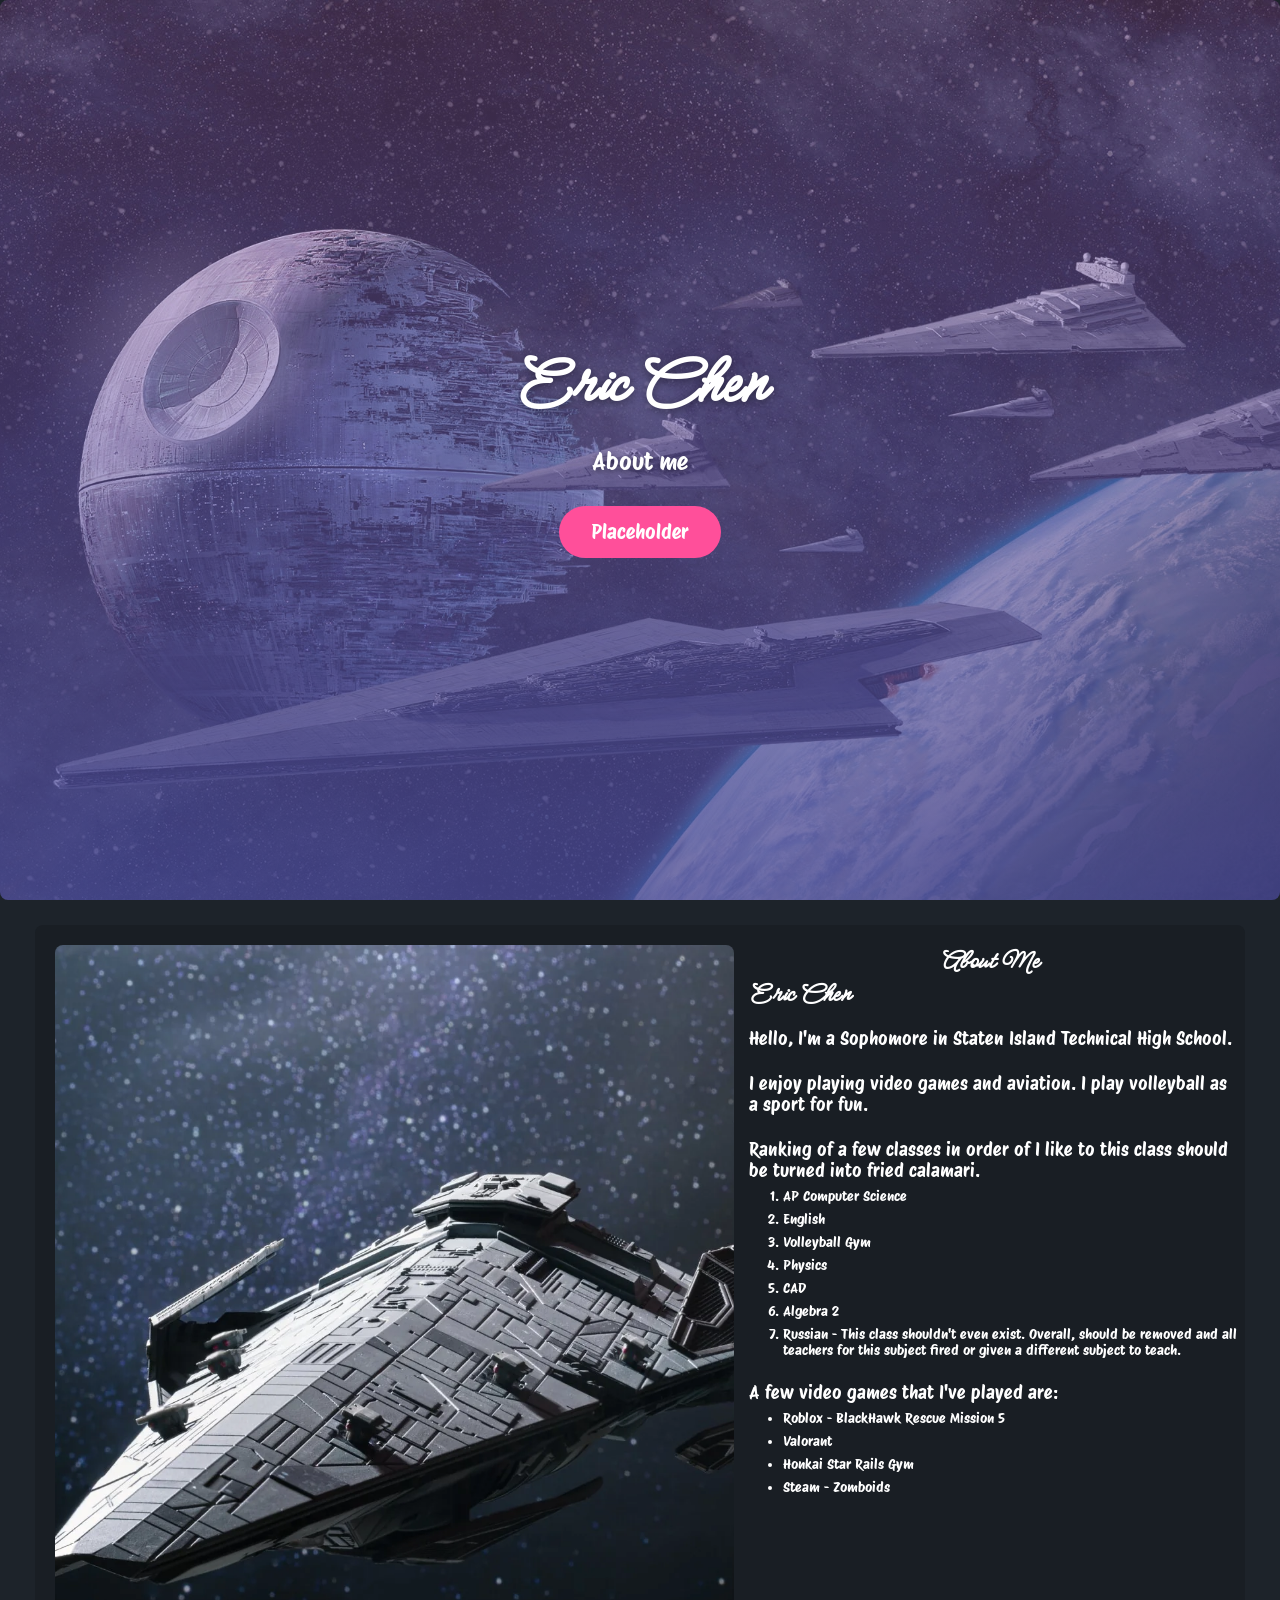
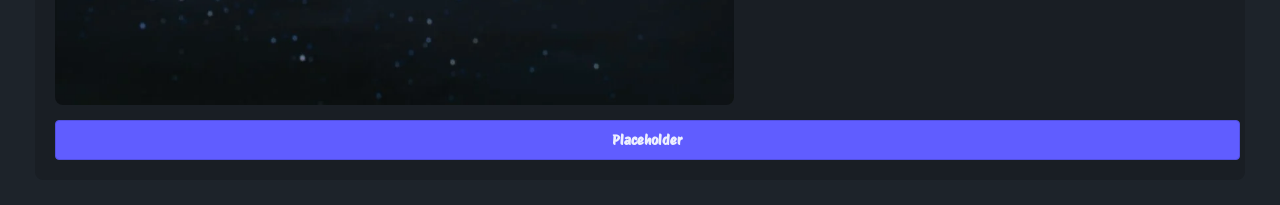
<file: index.html>
<html lang="en">
  <head>
    <meta charset="UTF-8" />
    <meta name="viewport" content="width=device-width, initial-scale=1.0" />
    <title>Document</title>
    <link rel="stylesheet" href="style.css" />
  </head>
<style>
@import url('https://fonts.googleapis.com/css2?family=Meow+Script&display=swap');
@import url('https://fonts.googleapis.com/css2?family=Protest+Riot&display=swap');
</style>
  <body>
    <section class="hero">
      <div class="hero-content">
        <h1>Eric Chen</h1>
        <p class="gobackfont">About me</p>
        <a href="#" class="btn gobackfont">Placeholder</a>
      </div>
    </section>
    
    <div class="card gobackfont">
      <div class="card-image">
        <img src="images/_i-took-this-picture-of-the-corvus-from-the-fantasy-flight-v0-5ld8uq86n9041.jpeg" alt="The corvus"/>
      </div>

      <div class="card-text gobackfont">
        <h2 class="onecard-title">About Me</h2>
        <h2 class="onecard-text">Eric Chen</h2>
        <p class="card-aboutmeinfo gobackfont">
          Hello, I'm a Sophomore in Staten Island Technical High School.
        </p>
        <p class="card-aboutmeinfo2 gobackfont">
          I enjoy playing video games and aviation. I play volleyball as a sport for fun.
        </p>
        <p class="card-aboutmeinfo2 ranktitle gobackfont">
          Ranking of a few classes in order of I like to this class should be turned into fried calamari.
        </p>
        <ol class="card-aboutmeinfo3 ranklist gobackfont">
          <li class="card-aboutmeinfo3 ranklist gobackfont">AP Computer Science</li>
          <li class="card-aboutmeinfo3 ranklist gobackfont">English</li>
          <li class="card-aboutmeinfo3 ranklist gobackfont">Volleyball Gym</li>
          <li class="card-aboutmeinfo3 ranklist gobackfont">Physics</li>
          <li class="card-aboutmeinfo3 ranklist gobackfont">CAD</li>
          <li class="card-aboutmeinfo3 ranklist gobackfont">Algebra 2</li>
          <li class="card-aboutmeinfo3 ranklist gobackfont">Russian - This class shouldn't even exist. Overall, should be removed and all teachers for this subject fired or given a different subject to teach.</li>
        </ol>
        <p class="card-aboutmeinfo2 gamesmeplayed gobackfont">
          A few video games that I've played are:
        </p>
        <ul class="card-aboutmeinfo3 ranklist gobackfont">
          <li class="card-aboutmeinfo3 ranklist gobackfont">Roblox - BlackHawk Rescue Mission 5</li>
          <li class="card-aboutmeinfo3 ranklist gobackfont">Valorant</li>
          <li class="card-aboutmeinfo3 ranklist gobackfont">Honkai Star Rails Gym</li>
          <li class="card-aboutmeinfo3 ranklist gobackfont">Steam - Zomboids</li>
        </ul>
      </div>

      <button class="card-btn gobackfont">Placeholder</button>
  </div>

    
    <!-- <div class="card" id="test"></div> -->
  </body>
</html>




<!-- NOTE - SIGN UP FOR NETILFY -->
</file>
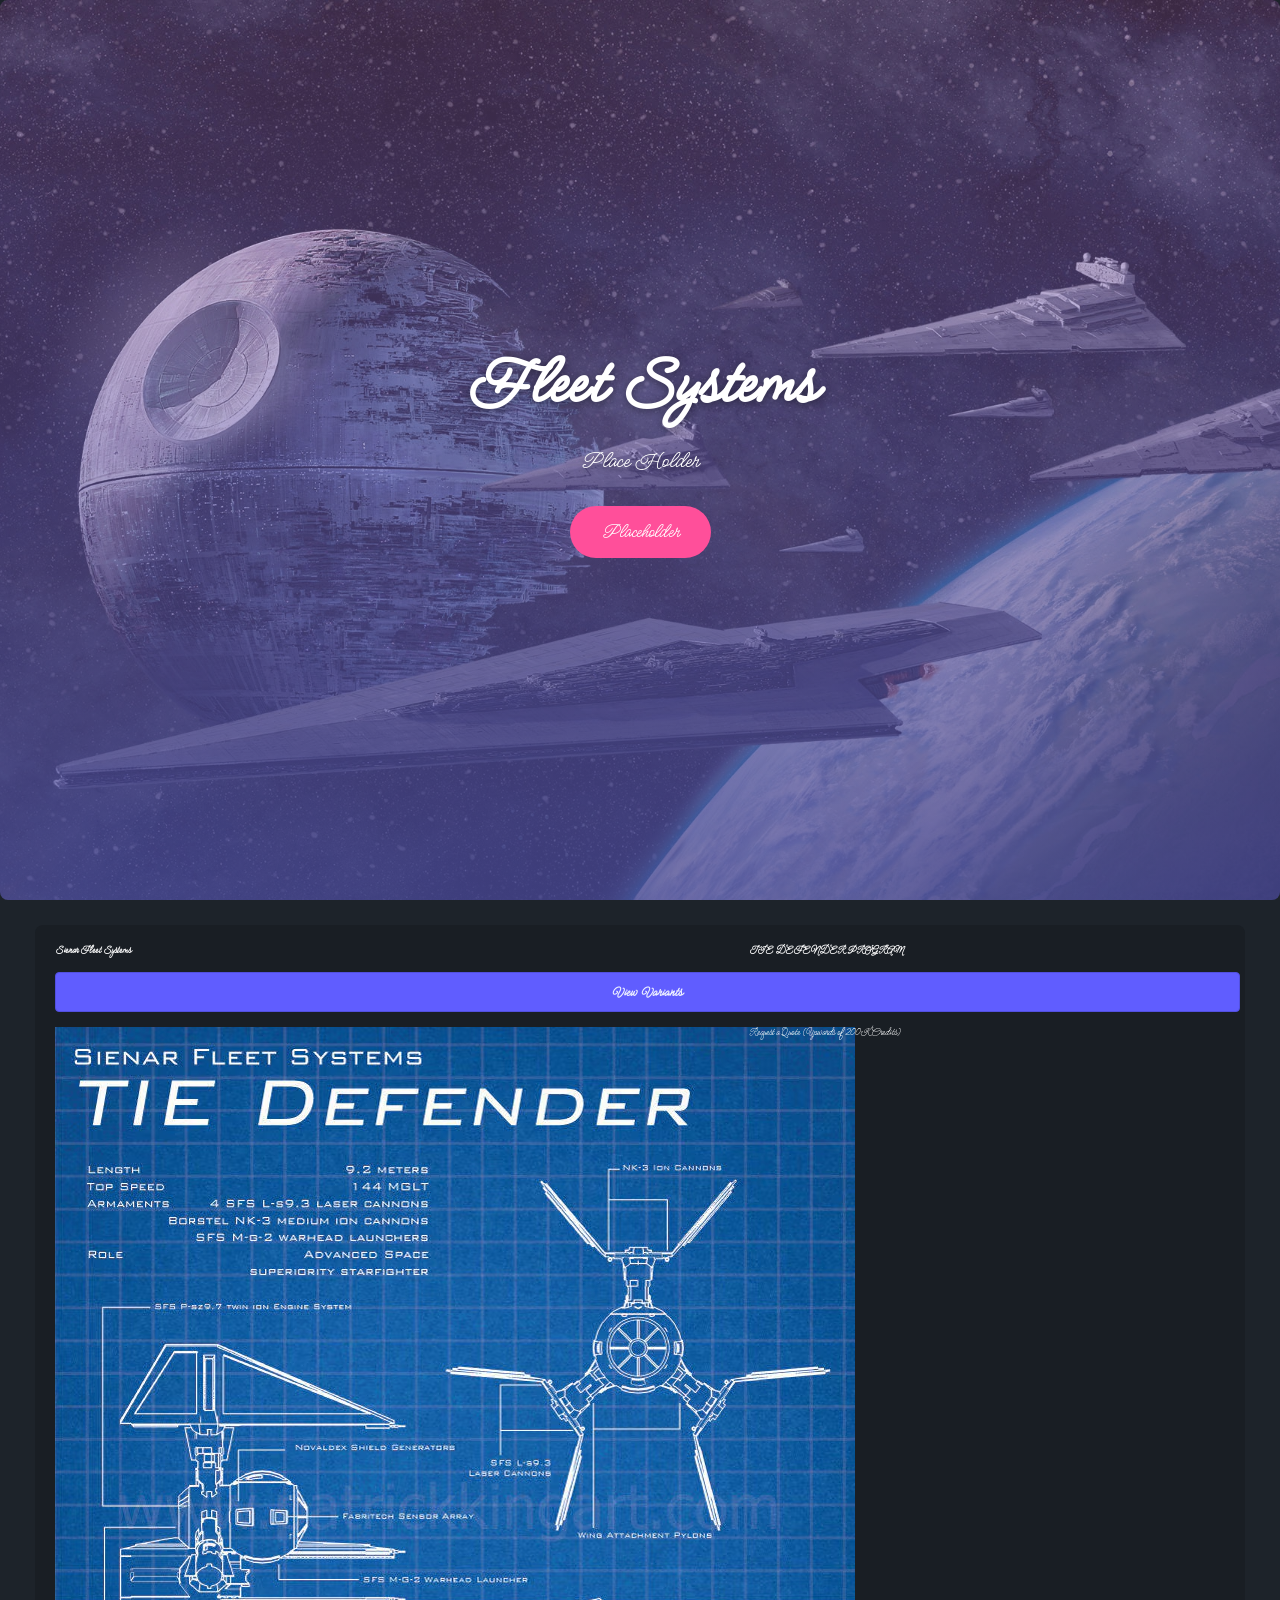
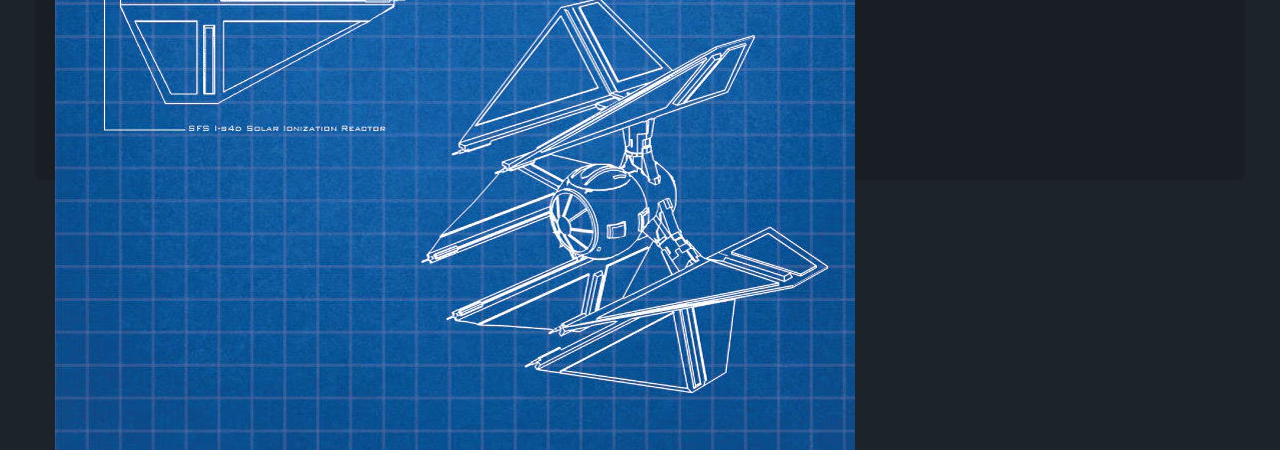
<file: epa.html>
<html lang="en">
  <head>
    <meta charset="UTF-8" />
    <meta name="viewport" content="width=device-width, initial-scale=1.0" />
    <title>Document</title>
    <link rel="stylesheet" href="style.css" />
  </head>
  <body>
    <section class="hero">
      <div class="hero-content">
        <h1>Fleet Systems</h1>
        <p>Place Holder</p>
        <a href="#" class="btn">Placeholder</a>
      </div>
    </section>
    
    <div class="card">
      <h2 class="card-title">Sienar Fleet Systems</h2>
        <h2 class="card-title2">TIE DEFENDER PROGRAM</h2>
      <img
        class="card-img SFS"
        src="images/il_fullxfull.1199696595_c9xf.avif"
        alt="Star Wars: Rebels | Sienar Fleet Systems : Tie Defender"
      />
      <p class="card-price">Request a Quote (Upwards of 200K Credits)</p>
      <button class="card-btn">View Variants</button>
    </div>

  <div class="">

  </div>

    
    <!-- <div class="card" id="test"></div> -->
  </body>
</html>




<!-- NOTE - SIGN UP FOR NETILFY -->
</file>
<file: style.css>
@import url('https://fonts.googleapis.com/css2?family=Meow+Script&display=swap');

html,
body,
* {
  font-size: 10px;
  font-family: "Meow Script";
  box-sizing: border-box;
  margin: 0;
  padding: 0;
}

.meow-script-regular {
  font-family: "Meow Script", cursive;
  font-weight: 400;
  font-style: normal;
}

.protest-riot-regular {
  font-family: "Protest Riot", sans-serif;
  font-weight: 400;
  font-style: normal;
}



.gobackfont {
  font-family: "Protest Riot", Normal;
}

body {
  background-color: #1d232a;
  font-family: ui-sans-serif, system-ui, sans-serif;
  font-weight: 400;
  font-style: normal;
  font-family: "Protest Riot", Normal;
}
.hero {
  display: flex;
  justify-content: center;
  align-items: center;
  text-align: center;
  background-image:
    linear-gradient(rgba(189, 130, 214, 0.31), rgba(77, 77, 155, 0.8)),
    url("images/Imperial_Fleet_at_Endor_FFG.jpeg");
  background-size: cover;
  background-position: center;
  background-attachment: fixed;
  height: 100vh;
  color: #ffffff;
  border-radius: 0.8rem;
}
.hero-content {
  width: 70rem;
  padding: 2rem;
}
.hero h1 {
  font-size: 7rem;
  margin-bottom: 2rem;
  text-shadow: 0 2px 8px rgba(0, 0, 0, 0.4);
}
.hero p {
  font-size: 2.4rem;
  margin-bottom: 3rem;
  text-shadow: 0 2px 6px rgba(0, 0, 0, 0.4);
}
.btn {
  display: inline-block;
  padding: 1.4rem 3.2rem;
  font-size: 2rem;
  color: white;
  background-color: #ff4f9a;
  text-decoration: none;
  border-radius: 5rem;
}
.card {
  display: grid;
  grid-template-columns: 58% 42%;
  grid-template-rows: 1fr auto;
  background-color: #191e24;
  color: #ffffff;
  height: 95vh;
  margin: 2.5rem 3.5rem;
  padding: 2rem;
  border-radius: 0.8rem;
  gap: 1.5rem;
}


.onecard-title {
  width: 59%;
  text-align: right;
  font-size: 2.8rem;
  font-weight: 600;
}
.card-image {
  position: relative;
  grid-column: 1;
  grid-row: 1;
  width: 100%;
  height: 100%;
  overflow: hidden;
  border-radius: 0.8rem;
}

.card-image img {
  width: 100%;
  height: 100%;
  object-fit: cover;
  display: block;
}
.card-image { 
  background-image: linear-gradient(rgba(189, 130, 214, 0.15), rgba(77, 77, 155, 0.45)), url(images/_i-took-this-picture-of-the-corvus-from-the-fantasy-flight-v0-5ld8uq86n9041.jpeg); 
  background-size: cover; 
  background-position: center; 
  border-radius: 0.8rem; 
}






.onecard-title {
  font-size: 2.8rem;
  font-weight: 600;
}

.onecard-text {
  font-size: 2.8rem;
  font-weight: 600;
}

.card-aboutmeinfo {
  font-size: 1.8rem;
  font-weight: 400;
  margin-top: 1.7rem;
}


.card-aboutmeinfo2 {
  font-size: 1.8rem;
  font-weight: 400;
  margin-top: 2.4rem;
}

.ranklist {
  font-size: 1.4rem;
  font-weight: 400;
  margin-top: 0.7rem;
  margin-left: 1.7rem;
}

.card-btn {
  grid-column: 1 / -1;
  grid-row: 2;
  height: 4rem;
  background-color: #605dff;
  color: #edf0ff;
  border: 1px solid #5250e0;
  border-radius: 0.4rem;
  font-size: 1.4rem;
  font-weight: 600;
  cursor: pointer;
  transition: all 0.3s;
}

.card-btn:hover {
  background-color: #7573ff;
}
</file>
